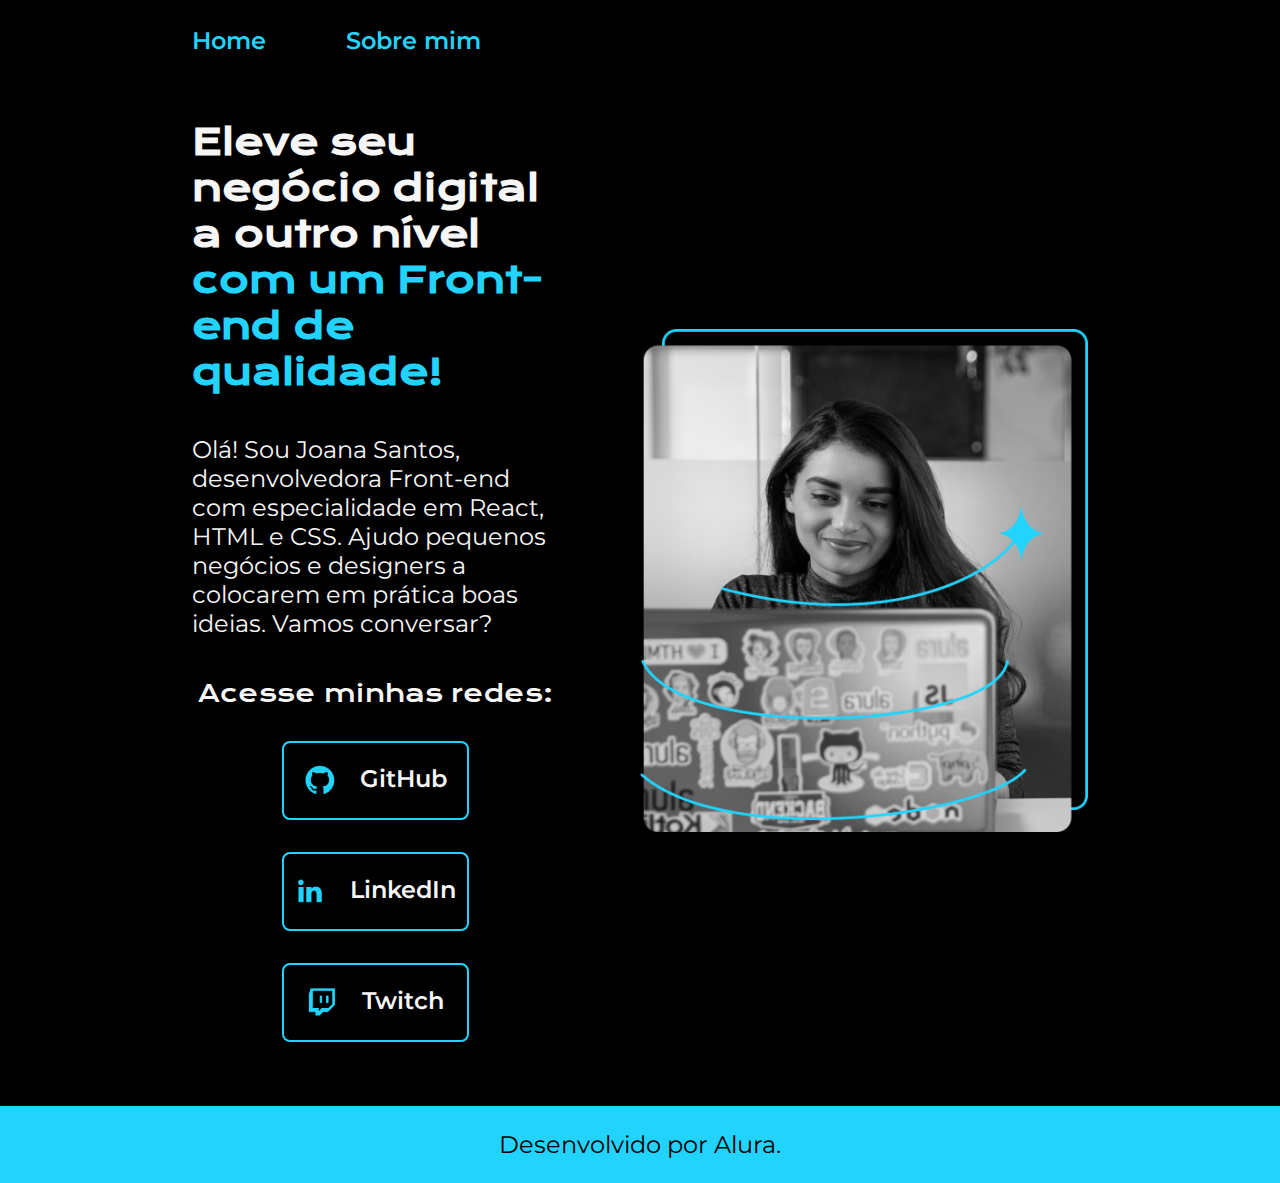
<file: index.html>
<!DOCTYPE html>
<html lang="pt-br">
<head>
    <meta charset="UTF-8">
    <meta http-equiv="X-UA-COmpatible" content="IE=edge">
    <meta name="viewport" content="width=device-width, initial-scale=1.0">
    <title>Portfolio - Curso 01</title>
    <link rel="stylesheet" href="./styles/style.css">
</head>
<body>
    </body>
    <header class="cabecalho">
       <nav class="cabecalho__menu">
            <a class="cabecalho__menu__link" href="index.html">Home</a>
            <a class="cabecalho__menu__link" href="about.html">Sobre mim</a>
        </nav>
    </header>
    <main class="apresentacao">
        <section class="apresentacao__conteudo">
            <h1 class="apresentacao__conteudo__titulo">Eleve seu negócio digital a outro nível <strong class="titulo-destaque">com um Front-end de qualidade!</strong></h1>
            <p class="apresentacao__conteudo__texto">Olá! Sou Joana Santos, desenvolvedora Front-end com especialidade em React, HTML e CSS. Ajudo pequenos negócios e designers a colocarem em prática boas ideias. Vamos conversar?</p>
            <div class="apresentacao__links">
                <h2 class="apresentacao__links__subtitulo">Acesse minhas redes:</h2>
                <a class="apresentacao__links__navegacao" href="https://github.com">
                <img src="./assets/github.png" alt="Logo do GitHub">
                GitHub
                </a>
                <a class="apresentacao__links__navegacao" href="https://linkedin.com/">
                    <img src="./assets/linkedin.png" alt="Logo do LinkedIn">
                    LinkedIn
                </a>
                <a class="apresentacao__links__navegacao" href="https://twitch.tv/">
                    <img src="./assets/twitch.png" alt="Logo do Twitch">
                    Twitch
                </a>
            </div>
            </section>
        <img class="apresentacao__imagem" src="./assets/imagem.png" alt="Foto da Joana Santos programando">
    </main>
    <footer>
        <p class="rodape">Desenvolvido por Alura.</p>
    </footer>
</body>
</html>
</file>
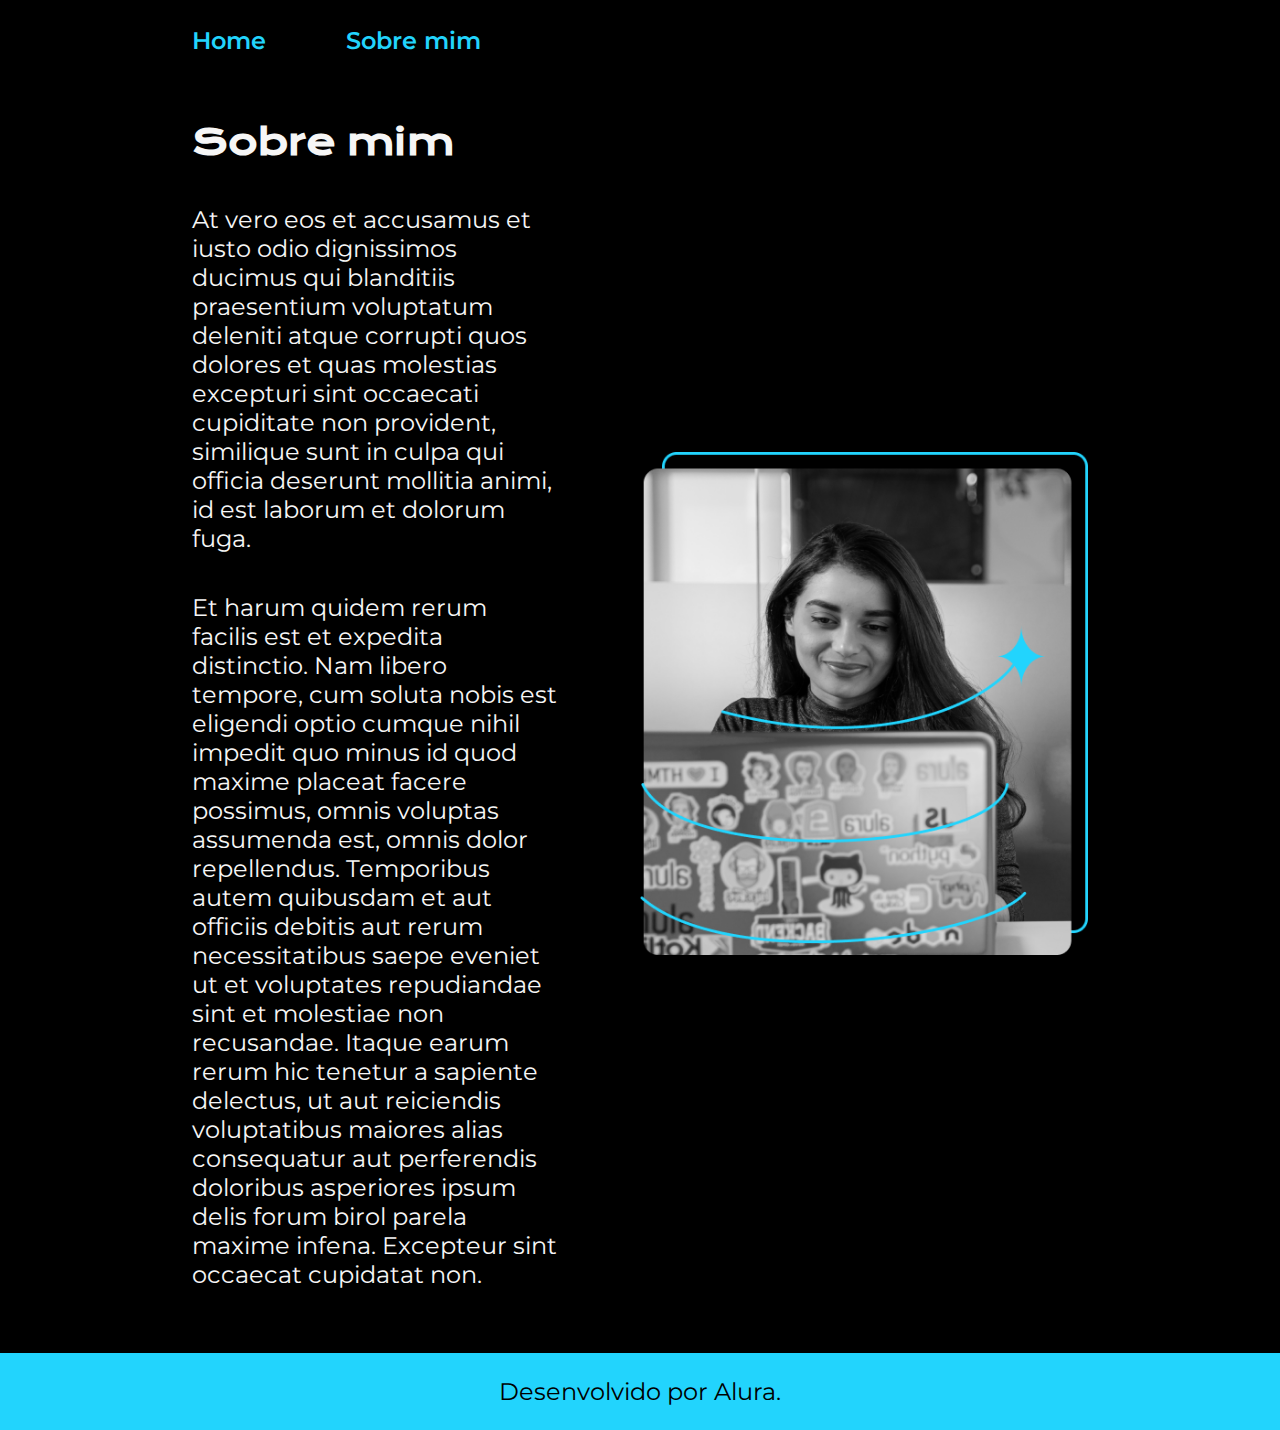
<file: about.html>
<!DOCTYPE html>
<html lang="pt-br">
<head>
    <meta charset="UTF-8">
    <meta name="viewport" content="width=device-width, initial-scale=1.0">
    <title>Sobre mim</title>
    <link rel="stylesheet" href="./styles/style.css">
</head>
<body>
    <header class="cabecalho">
        <nav class="cabecalho__menu">
             <a class="cabecalho__menu__link" href="index.html">Home</a>
             <a class="cabecalho__menu__link" href="about.html">Sobre mim</a>
         </nav>
     </header>
    <main class="apresentacao">
        <section class="apresentacao__conteudo">
            <h1 class="apresentacao__conteudo__titulo">Sobre mim</h1>
            <p class="apresentacao__conteudo__texto">At vero eos et accusamus et iusto odio dignissimos ducimus qui blanditiis praesentium voluptatum deleniti atque corrupti quos dolores et quas molestias excepturi sint occaecati cupiditate non provident, similique sunt in culpa qui officia deserunt mollitia animi, id est laborum et dolorum fuga.</p>
            <p class="apresentacao__conteudo__texto">Et harum quidem rerum facilis est et expedita distinctio. Nam libero tempore, cum soluta nobis est eligendi optio cumque nihil impedit quo minus id quod maxime placeat facere possimus, omnis voluptas assumenda est, omnis dolor repellendus. Temporibus autem quibusdam et aut officiis debitis aut rerum necessitatibus saepe eveniet ut et voluptates repudiandae sint et molestiae non recusandae. Itaque earum rerum hic tenetur a sapiente delectus, ut aut reiciendis voluptatibus maiores alias consequatur aut perferendis doloribus asperiores ipsum delis forum birol parela maxime infena. Excepteur sint occaecat cupidatat non.
            </p>
        </section>
        <img class="apresentacao__imagem" src="./assets/imagem.png" alt="Foto da Joana Santos programando">
    </main>

    <footer>
        <p class="rodape">Desenvolvido por Alura.</p>
    </footer>

</body>
</html>
</file>
<file: styles/style.css>
@import url('https://fonts.googleapis.com/css2?family=Krona+One&family=Montserrat&family=Montserrat:wght@600&display=swap');

:root {
    --cor-primaria: #000;
    --cor-secundaria: #F6F6F6;
    --cor-terciaria: #22D4FD;
    --cor-hover: #272727;

    --fonte-primaria: 'Krona One', sans-serif;
    --fonte-secundaria: 'Montserrat', sans-serif;
}

* {
    margin:0;
    padding: 0;
}

body {
    /* height: 100vh; */
    box-sizing: border-box;
    background-color: var(--cor-primaria);
    color: var(--cor-secundaria);
}

.cabecalho {
    padding: 2% 0% 0% 15%;
}

.cabecalho__menu {
    display: flex;
    gap: 80px;
}

.cabecalho__menu__link {
    font-family: var(--fonte-secundaria);
    font-size: 24px;
    font-weight: 600;
    color: var(--cor-terciaria);
    text-decoration: none;
}

.apresentacao {
    padding: 5% 15%;
    display: flex;
    align-items: center;
    justify-content: space-between;
    gap: 82px;
}

.apresentacao__conteudo {
    width: 50%;
    display: flex;
    flex-direction: column;
    gap: 40px;
}

.apresentacao__conteudo__titulo {
    font-size: 2.25rem;
    font-family: var(--fonte-primaria);
}

.titulo-destaque {
    color: var(--cor-terciaria);
}

.apresentacao__conteudo__texto {
    font-size: 1.5rem;
    font-family: var(--fonte-secundaria);
}

.apresentacao__links {
    display: flex;
    flex-direction: column;
    align-items: center;
    justify-content: space-between;
    gap: 32px;
}

.apresentacao__links__subtitulo {
    font-family: var(--fonte-primaria);
    font-weight: 400;
    font-size: 1.5rem;  
}

.apresentacao__links__navegacao {
    display: flex;
    justify-content: center;
    gap: 1.5rem;
    background-color: var(--cor-primaria);
    width: 50%;
    text-align: center;
    border: 2px solid var(--cor-terciaria); 
    border-radius: 8px;
    font-size: 1.5rem;
    font-family: var(--fonte-secundaria);
    font-weight: 600;
    padding: 21.5px 0;
    text-decoration: none;
    color: var(--cor-secundaria);
    
}

.apresentacao__links__link:hover {
    background-color: var(--cor-hover);
}

.apresentacao__imagem {
    width: 50%;
}

.rodape {
    padding: 1.5rem;
    color: var(--cor-primaria);
    background-color: var(--cor-terciaria);
    text-align: center;
    font-family: var(--fonte-secundaria);
    font-size: 1.5rem;
    font-weight: 400; 
}

@media (max-width: 1200px) {
    .cabecalho {
        padding: 10%;
    }

    .cabecalho__menu {
        justify-content: center;
    }
    
    .apresentacao {
        flex-direction: column-reverse;
        padding: 5%;
    }
    
    .apresentacao__conteudo {
        width: 100%;
    }
    
}
</file>
